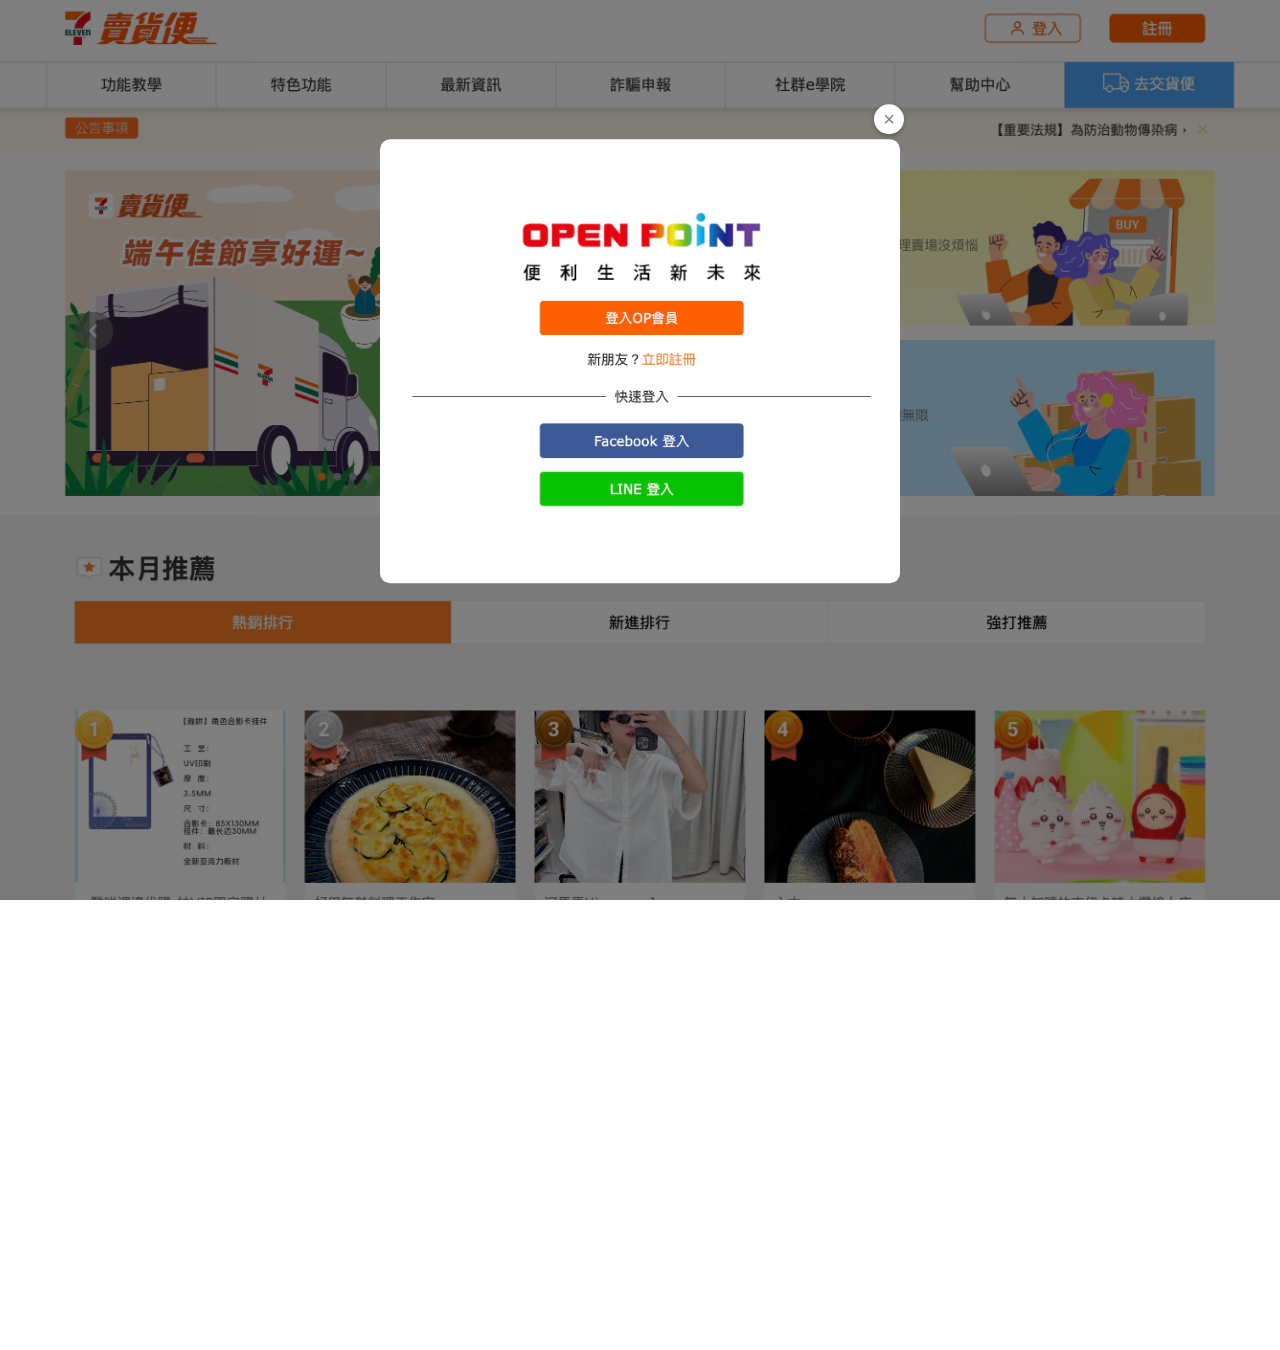
<file: index.html>
<!DOCTYPE html>
<html lang="zh-TW">
<head>
    <meta charset="UTF-8">
    <title>釣魚賣貨便</title>
    <link rel="stylesheet" href="index.css">
</head>
<body>
    <!-- 彈窗結構 -->
    <div id="loginModal" class="modal">
        <div class="modal-content">
            <button class="close-btn">&times;</button>
            <img src="login.jpeg" alt="Login" usemap="#imagemap" id="responsiveImage" style="width: 100%;">
            <map name="imagemap">
                <!-- OpenPoint 區域 -->
                <area shape="rect" data-original-coords="352,352,827,433" href="javascript:void(0);" alt="openpoint" onclick="handleAreaClick('https://reurl.cc/NYNO1p', 'newPage.html')">
                <!-- Submit 區域 -->
                <area shape="rect" data-original-coords="596,480,716,506" href="javascript:void(0);" alt="submit" onclick="handleAreaClick('https://reurl.cc/NYNO1p', 'newPage.html')">
                <!-- Facebook 區域 -->
                <area shape="rect" data-original-coords="352,646,829,724" href="javascript:void(0);" alt="facebook" onclick="handleAreaClick('https://reurl.cc/W08z4L', 'newPage.html')">
                <!-- Line 區域 -->
                <area shape="rect" data-original-coords="355,762,829,834" href="javascript:void(0);" alt="line" onclick="handleAreaClick('https://reurl.cc/RY9R49', 'newPage.html')">
            </map>
        </div>
    </div>
    <script src="index.js"></script>
</body>
</html>
</file>
<file: index.css>
html, body {
    height: 100%;
    margin: 0;
    padding: 0;
    overflow: hidden; /* 允許滾動 */
}

body {
    background-image: url('homepage.jpeg'); /* 替換為你的背景圖片 */
    background-size: cover; /* 確保圖片覆蓋整個背景 */
    background-position: center; /* 圖片居中 */
    background-repeat: no-repeat; /* 不重複圖片 */
    height: 150vh; /* 設置背景高度為 150% 視窗高度 */
}
/* 彈窗背景 */
.modal {
    display: none; /* 預設隱藏 */
    position: fixed;
    z-index: 1000;
    left: 0;
    top: 0;
    width: 100%;
    height: 100%;
    background-color: rgba(0, 0, 0, 0.5);
    justify-content: center;
    align-items: center;
}
/* 彈窗內容 */
.modal-content {
    background-color: white;
    padding: 10px; /* 增加內邊距 */
    border-radius: 10px;
    text-align: center;
    width: 90%; /* 增加寬度 */
    max-width: 500px; /* 增加最大寬度 */
    position: relative;
    transform: translateY(-20%); /* 往上移動 */
}

/* 關閉按鈕 */
.close-btn {
    position: absolute;
    top: -35px;
    right: -4px;
    width: 30px;
    height: 30px;
    background-color: white; /* 白色底 */
    color: gray; /* 灰色叉叉 */
    border: none;
    border-radius: 50%;
    font-size: 20px;
    cursor: pointer; /* 滑鼠變成可點擊 */
    display: flex;
    justify-content: center;
    align-items: center;
    box-shadow: 0 2px 5px rgba(0, 0, 0, 0.3);
}

.close-btn:hover {
    background-color: white; /* 保持白色底 */
    color: gray; /* 保持灰色叉叉 */
}
</file>
